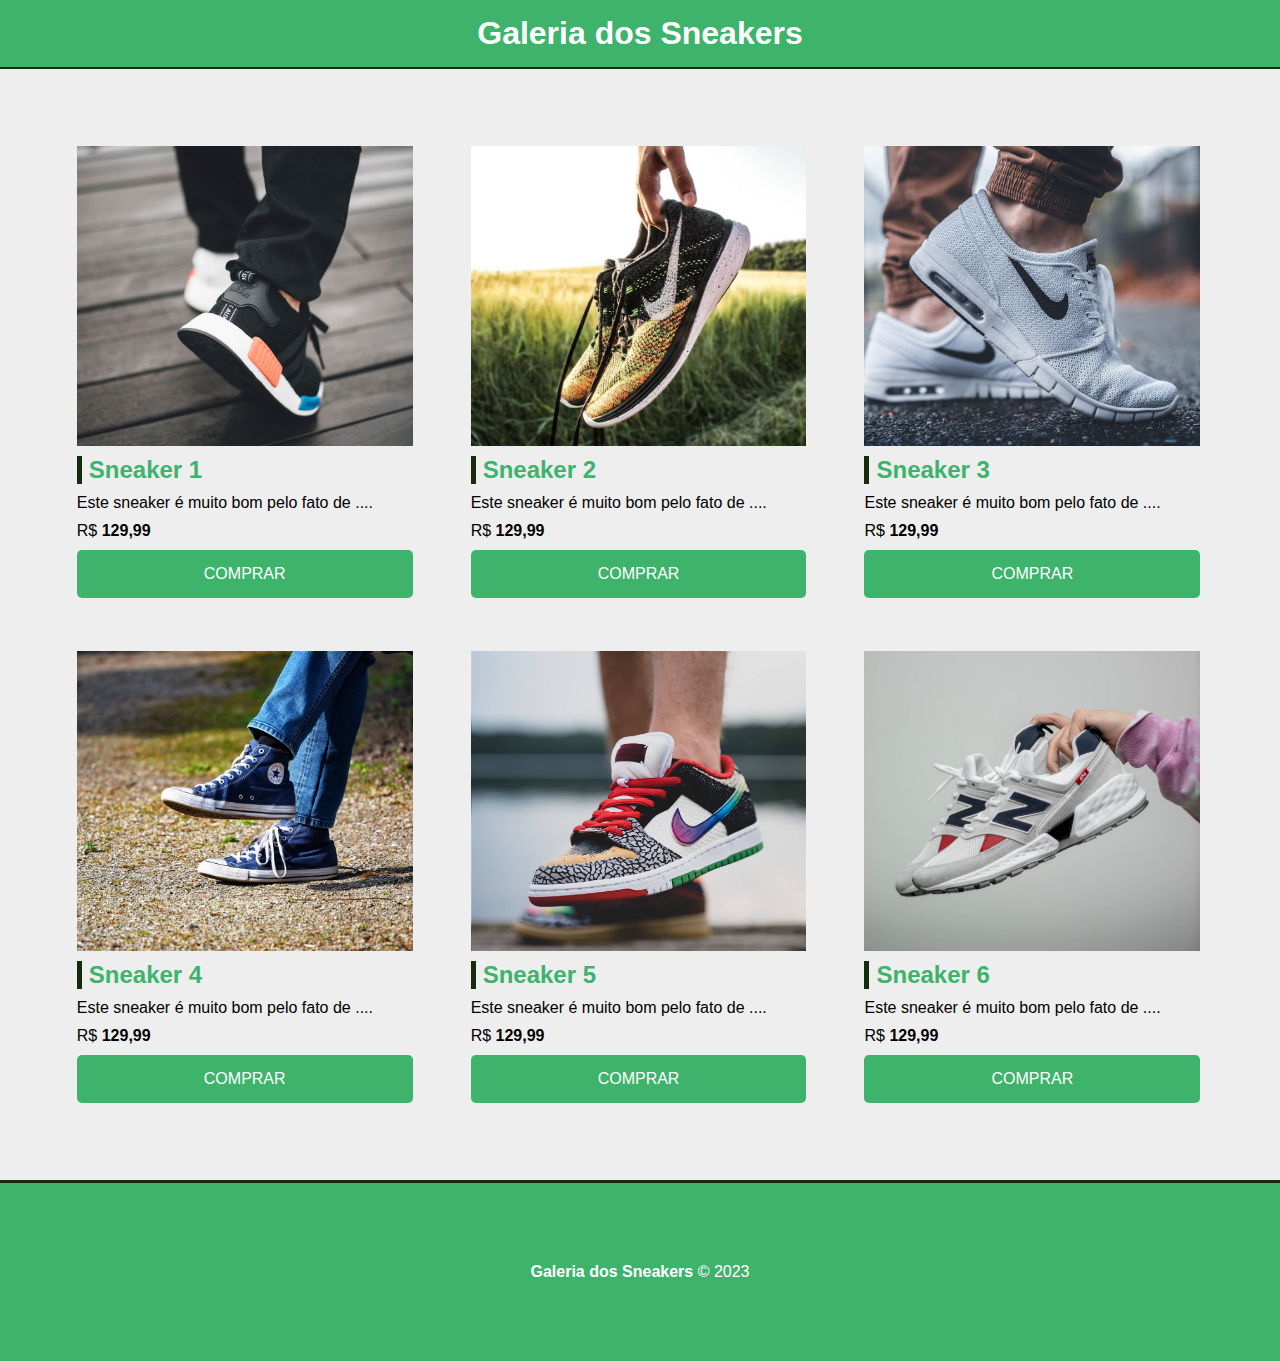
<file: projeto/index.html>
<!DOCTYPE html>
<html lang="pt-br">

<head>
    <meta charset="UTF-8">
    <meta http-equiv="X-UA-Compatible" content="IE=edge">
    <meta name="viewport" content="width=device-width, initial-scale=1.0">
    <title>Galeria dos Sneakers</title>
    <link rel="stylesheet" href="css/styles.css">
</head>

<body>
    <!-- Cabeçalho-->
    <header>
        <h1> Galeria dos Sneakers</h1>
    </header>
    <!-- Grid de Produtos -->
    <main class="container">
        <section class="products-container">
            <div class="card">
                <div class="product-image" id="img-1"></div>
                <h3>Sneaker 1</h3>
                <p>Este sneaker é muito bom pelo fato de ....</p>
                <p>R$ <span class="bold">129,99</span></p>
                <a href="#" class="btn">Comprar</a>
            </div>
            <div class="card">
                <div class="product-image" id="img-2"></div>
                <h3>Sneaker 2</h3>
                <p>Este sneaker é muito bom pelo fato de ....</p>
                <p>R$ <span class="bold">129,99</span></p>
                <a href="#" class="btn">Comprar</a>
            </div>
            <div class="card">
                <div class="product-image" id="img-3"></div>
                <h3>Sneaker 3</h3>
                <p>Este sneaker é muito bom pelo fato de ....</p>
                <p>R$ <span class="bold">129,99</span></p>
                <a href="#" class="btn">Comprar</a>
            </div>
            <div class="card">
                <div class="product-image" id="img-4"></div>
                <h3>Sneaker 4</h3>
                <p>Este sneaker é muito bom pelo fato de ....</p>
                <p>R$ <span class="bold">129,99</span></p>
                <a href="#" class="btn">Comprar</a>
            </div>
            <div class="card">
                <div class="product-image" id="img-5"></div>
                <h3>Sneaker 5</h3>
                <p>Este sneaker é muito bom pelo fato de ....</p>
                <p>R$ <span class="bold">129,99</span></p>
                <a href="#" class="btn">Comprar</a>
            </div>
            <div class="card">
                <div class="product-image" id="img-6"></div>
                <h3>Sneaker 6</h3>
                <p>Este sneaker é muito bom pelo fato de ....</p>
                <p>R$ <span class="bold">129,99</span></p>
                <a href="#" class="btn">Comprar</a>
            </div>
        </section>
    </main>
    <!-- Rodapé-->
    <footer>
        <p><span class="bold">Galeria dos Sneakers</span>
            &copy; 2023
        </p>
    </footer>
</body>

</html>
</file>
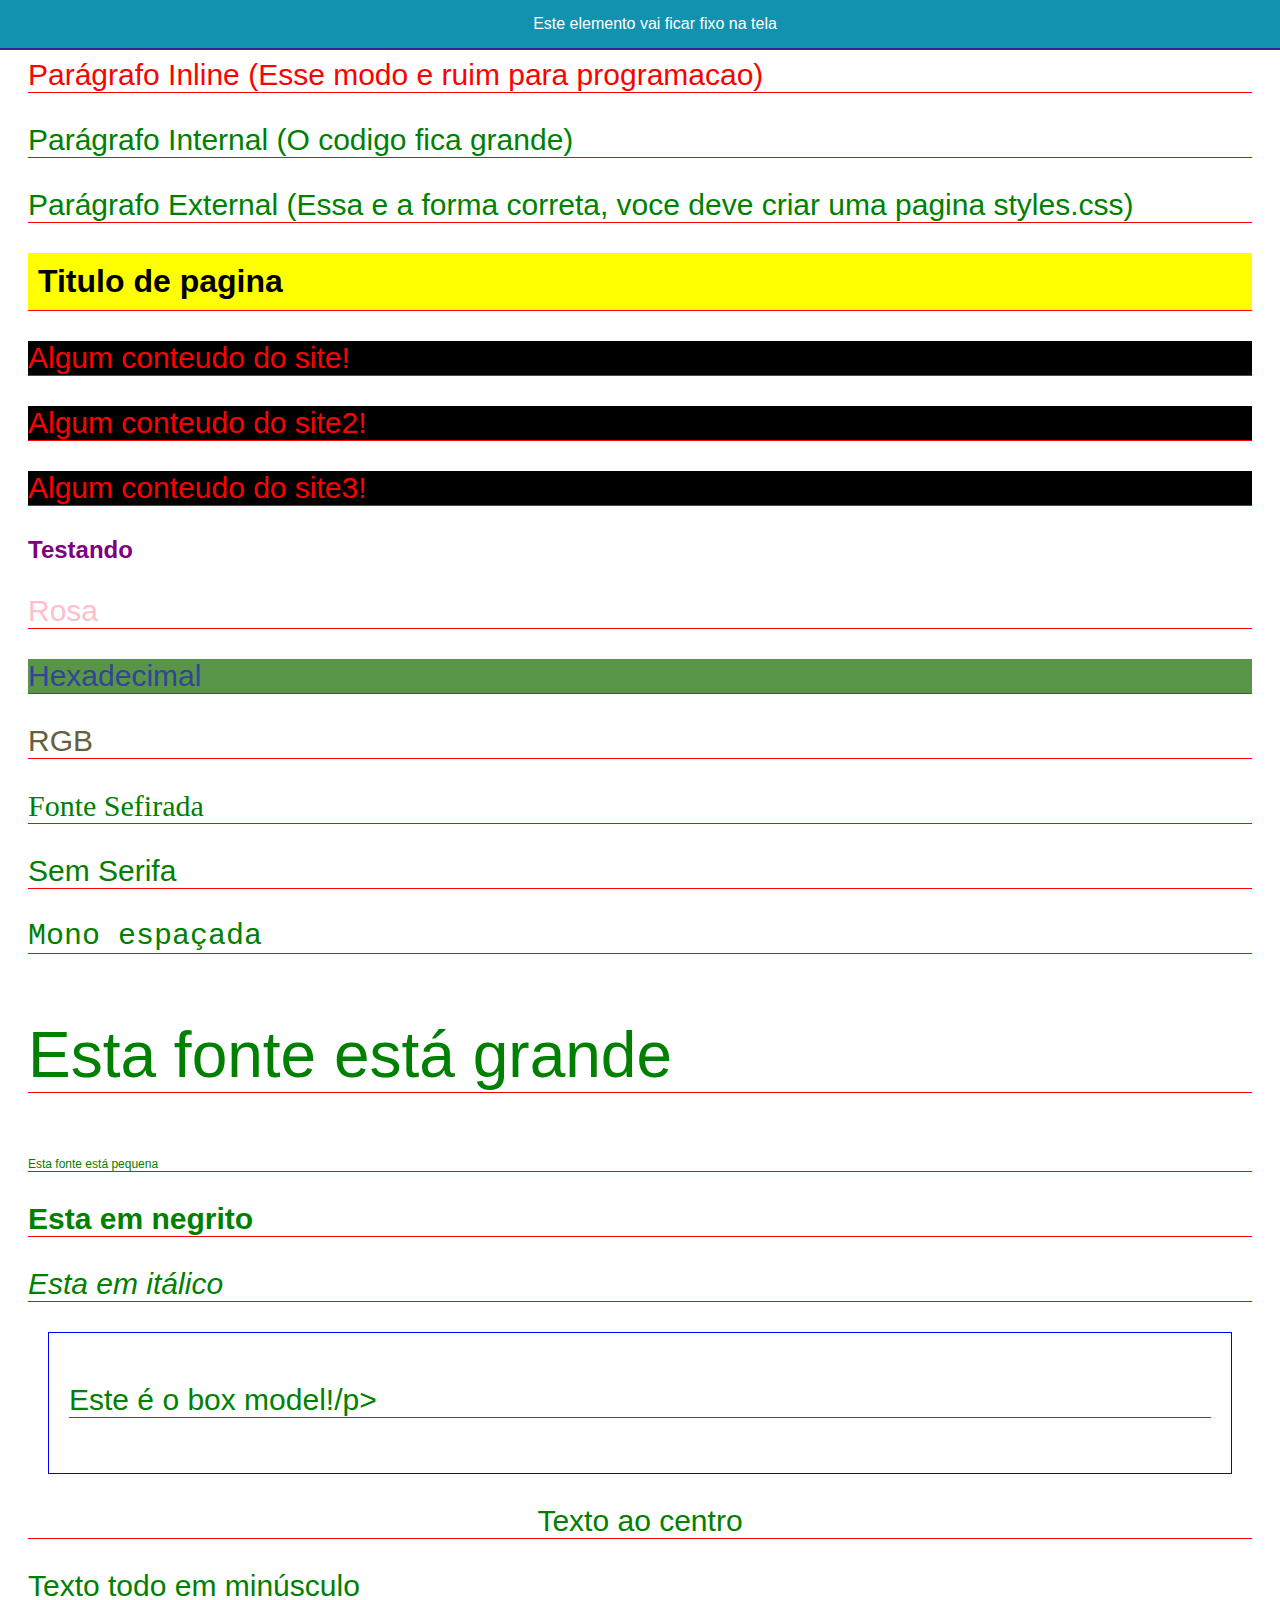
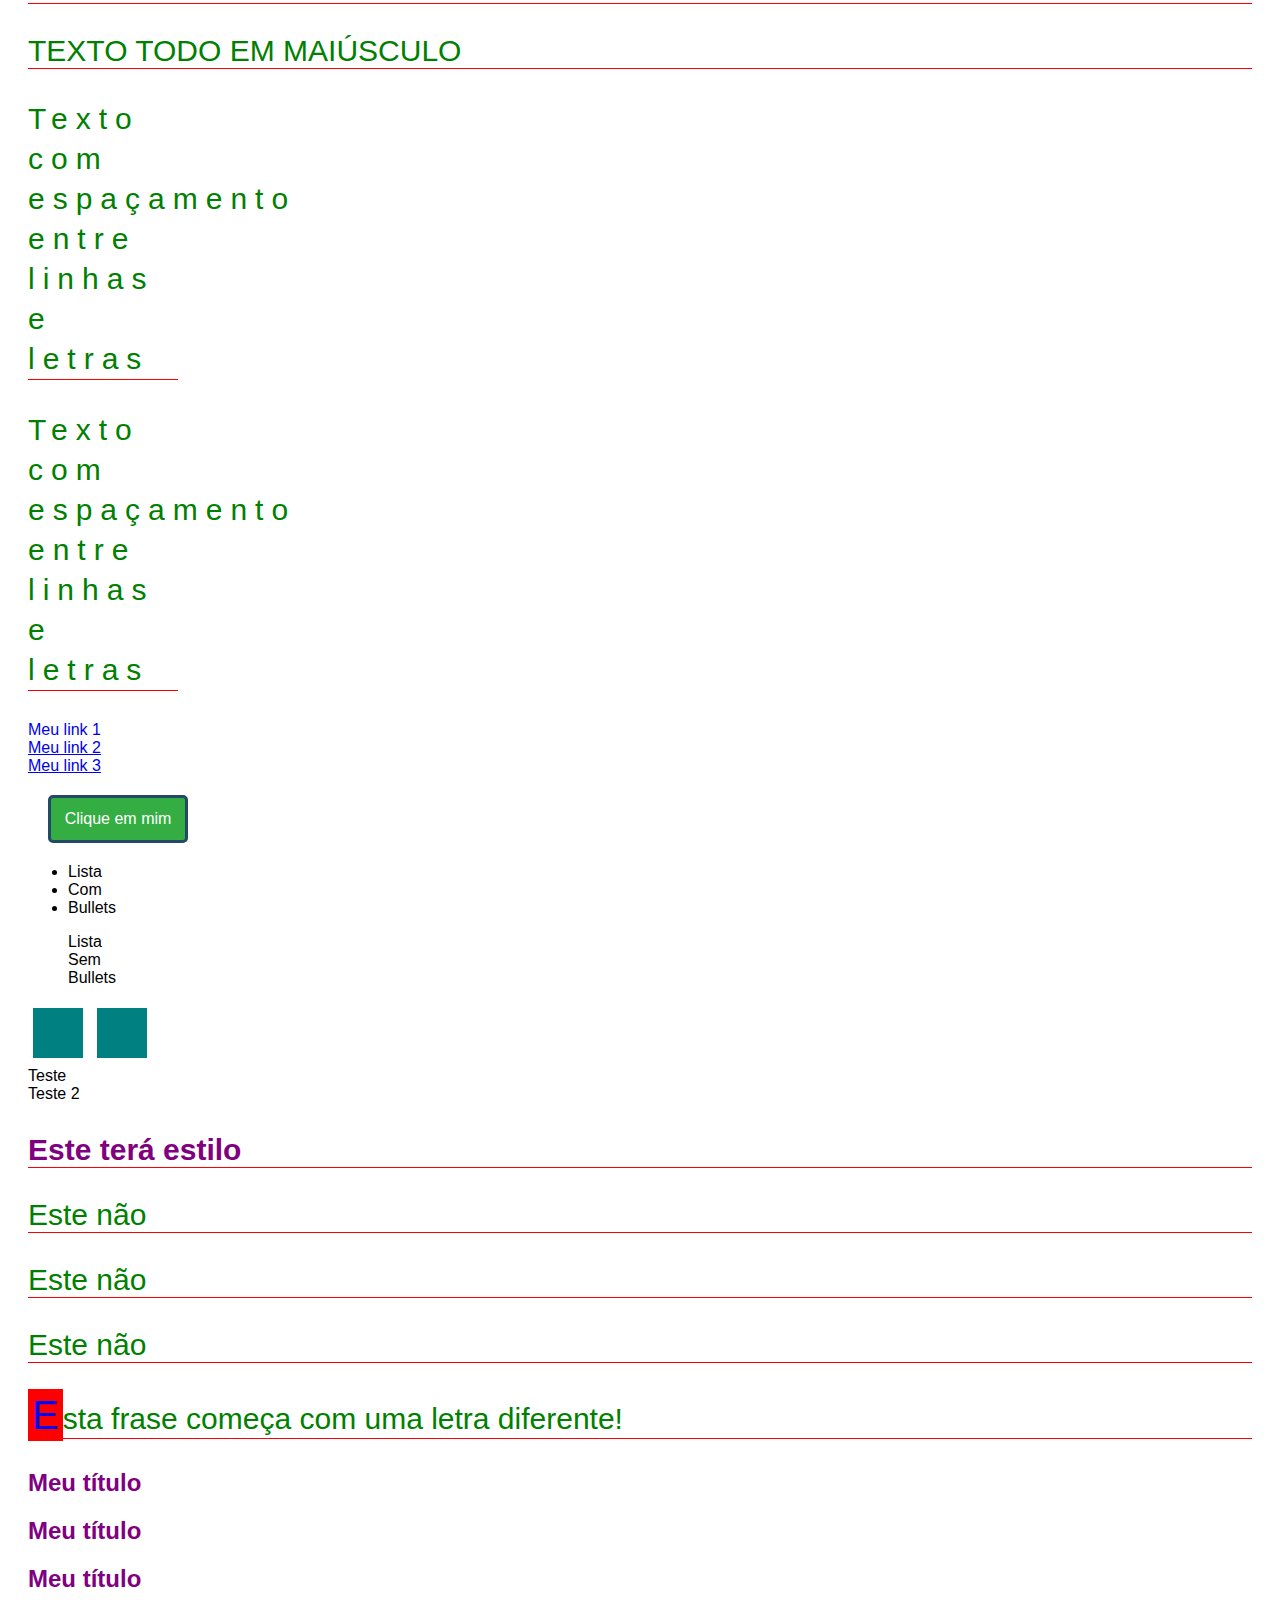
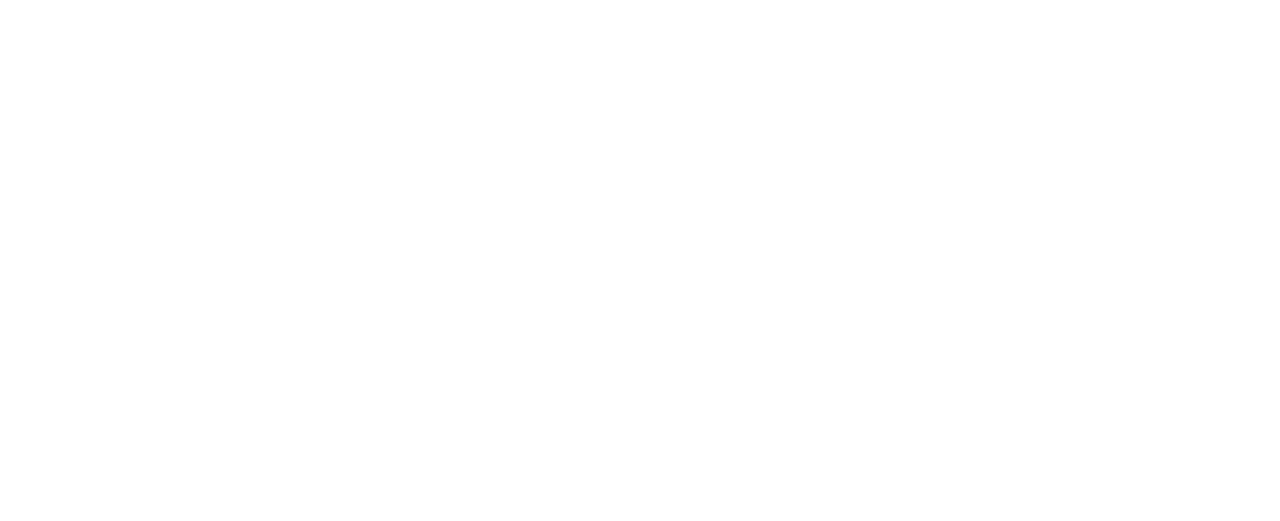
<file: teoria/index.html>
<!DOCTYPE html>
<html lang="pt-br">

<head>
    <meta charset="UTF-8">
    <meta http-equiv="X-UA-Compatible" content="IE=edge">
    <meta name="viewport" content="width=device-width, initial-scale=1.0">
    <title>Teoria CSS</title>
    <!--<style>
        body{
            padding:  20px;
        }
       p {
        color: green;
       }
    </style> -->
    <link rel="stylesheet" href="styles.css">
</head>

<body>
    <p style="color: red;">Parágrafo Inline (Esse modo e ruim para programacao)</p>
    <p>Parágrafo Internal (O codigo fica grande)</p>
    <p>Parágrafo External (Essa e a forma correta, voce deve criar uma pagina styles.css)</p>
    <!--Classes e Ids-->
    <h1 id="titulo-principal">Titulo de pagina</h1>
    <p class="meu-paragrafo">Algum conteudo do site!</p>
    <p class="meu-paragrafo">Algum conteudo do site2!</p>
    <p class="meu-paragrafo">Algum conteudo do site3!</p>
    <h2>Testando</h2>
    <!-- Cores-->
    <p class="nome-da-cor">Rosa</p>
    <p class="hexa">Hexadecimal</p>
    <p class="rgb">RGB</p>
    <!-- Fontes -->
    <p class="serifada">Fonte Sefirada</p>
    <p class="sem-serifada">Sem Serifa</p>
    <p class="mono-espacada">Mono espaçada</p>
    <!-- Size e Weight-->
    <p class="tamanho-fonte-grande">Esta fonte está grande</p>
    <p class="tamanho-fonte-pequena">Esta fonte está pequena</p>
    <p class="peso-fonte">Esta em negrito</p>
    <p class="texto-italico">Esta em itálico</p>
    <!-- Box Model-->
    <div class="box-model">
        <p>Este é o box model!/p>
    </div>
    <!-- Propriedades de texto -->
    <p class="alinhamento">Texto ao centro</p>
    <p class="transform-minuscula">Texto todo em minúsculo</p>
    <p class="transform-maiusculo">TEXTO TODO EM MAIÚSCULO</p>
    <!-- Espaçamentos de linhas e letras-->
    <p class="espacamento-texto">Texto com espaçamento entre linhas e letras </p>
    <p class="espacamento-texto">Texto com espaçamento entre linhas e letras </p>
    <!-- Links -->
    <div>
        <a href="#" class="decoration">Meu link 1</a>
    </div>
    <div>
        <a href="https://www.google.com" class="visitado">Meu link 2</a>
    </div>
    <div>
        <a href="#" class="estilo-hover">Meu link 3</a>
    </div>
    <!-- Link em Button -->
    <div>
        <a href="#" class="btn">Clique em mim</a>
    </div>
    <!-- Listas -->
    <ul>
        <li>Lista</li>
        <li>Com</li>
        <li>Bullets</li>
    </ul>
    <ul class="sem-estilo">
        <li>Lista</li>
        <li>Sem</li>
        <li>Bullets</li>
    </ul>
    <!-- Display -->
    <div class="inline"></div>
    <div class="inline"></div>
    <span class="bloco">Teste</span>
    <span class="bloco">Teste 2</span>
    <div class="inline-hidden"></div>
    <!-- Postion fixed -->
    <div class="elemento-fixo">Este elemento vai ficar fixo na tela</div>
    <!-- First Child -->
    <div class="primeiro-elemento">
        <p>Este terá estilo</p>
        <p>Este não</p>
        <p>Este não</p>
        <p>Este não</p>
    </div>
<!-- Pseudo elementos-->
<p class="primeira-letra">Esta frase começa com uma letra diferente!</p>
<!-- Especificidade -->
<h2> Meu título </h2>
<h2 class="titulo"> Meu título </h2>
<h2 class="titulo" id="meu-titulo-preferido"> Meu título </h2>
</body>
</html>
</file>
<file: projeto/css/styles.css>
* {
    padding: 0;
    margin: 0;
    box-sizing: border-box;
    font-family: Helvetica;
}

/* Cabeçalho */
header {
    background-color: #3db36b;
    color: #fff;
    padding: 15px;
    text-align: center;
    border-bottom: 2px solid #162c0e;
}

/* Grid de Produtos */
.container {
    background-color: #EEE;
    min-height: 60vh;
    padding: 50px;
}

.products-container {
    max-width: 1200px;
    margin: 0 auto;
}

.card {
    width: 31%;
    display: inline-block;
    margin: 1% 1%;
    padding: 15px;

}

.product-image {
    height: 300px;
    width: 100%;
    margin-bottom: 10px;
    background-position: center;
    background-size: cover;
}

#img-1 {
    background-image: url('../img/tenis1.jpg');
}

#img-2 {
    background-image: url('../img/tenis2.jpg');
}

#img-3 {
    background-image: url('../img/tenis3.jpg');
}

#img-4 {
    background-image: url('../img/tenis4.jpg');

}

#img-5 {
    background-image: url('../img/tenis5.jpg');

}

#img-6 {
    background-image: url('../img/tenis6.jpg');

}

h3 {
    margin-bottom: 10px;
    color: #3db36b;
    border-left: 5px solid #162c0e;
    padding-left: 7px;
    font-size: 24px;
}

.card p {
    margin-bottom: 10px;

}

.bold {
    font-weight: bold;
}

.btn {
    display: block;
    width: 100%;
    text-align: center;
    text-transform: uppercase;
    text-decoration: none;
    background-color: #3db36b;
    color: #fff;
    padding: 15px;
    border-radius: 5px;
    transform: .5s;
}

.btn:hover{
    background-color: #162c0e;
}

/* Footer */

footer {
    background-color: #3db36b;
    color: #fff;
    border-top: 3px solid #162c0e;
    text-align: center;
    padding: 80px;

}
</file>
<file: teoria/styles.css>
body{
     padding:  20px;
     padding-bottom: 500px;
    }
p {
    color: green;
    font-size: 30px;
  }

  /* Classes e Ids (tomar cuidado com comentarios porque nao e seguro, porque mostra para  o usuario */

  .meu-paragrafo{
    background-color: black;
    color: red;
  }

  #titulo-principal {
    background-color: yellow;
    color: black;
    padding: 10px;
    font-family: Helvetica;
  }

   /*Elementos da pagina, listas */
   * {
    font-family: Arial;
   }
  
   p, h1{
    border-bottom: 1px solid red;
   }

   /* Cores */
   .nome-da-cor{
    color: pink;
   }

   .hexa{
    color: #324597;
    background-color: #589547;
   }

   .rgb {
    color: rgb(100, 95, 62);
   }

   /* Fontes */
   .serifada {
    font-family: Georgia;
   }

   .sem-serifada {
    font-family: Helvetica ;
   }

   .mono-espacada {
    font-family: 'Courier New';
   }

   /* Size e Weight */
   .tamanho-fonte-grande {
    font-size: 64px;
   }

   .tamanho-fonte-pequena {
    font-size: 12px ;
   }

   .peso-fonte {
    font-weight: 700;
   }

   .texto-italico {
    font-style: italic;
   }

   /* Box Model */
   .box-model {
    width: 200 px;
    height: 100px;
    border: 1px solid blue;
    padding: 20px;
    margin: 20px;
   }

   /* Propriedades de texto */
   .alinhamento {
    text-align: center ;
   }

   .transform-minusculo{
    text-transform: lowercase;
   }

   .transform-maiusculo{
    text-transform: uppercase;
   }

   /* Espaçamento de linhas e letras */
   .espacamento-texto{
    width: 150px;
    line-height: 40px;
    letter-spacing: 8px;
   }

   /*Links*/
   .decoration{
    text-decoration: none;
   }

   .visitado:visited{
     color: orange;
   }

   .estilo-hover:hover{
    background-color: #1292ae;
   }

   /* Link em Button */
 
   .btn{
    background-color: #34ae43;
    border: 3px solid #234966;
    border-radius: 5px;
    color: #fff;
    text-decoration: none;
    display: block;
    width: 120px;
    padding: 12px 7px;
    text-align: center;
    margin: 20px;
    transition: 0.5s;

   }

   .btn:hover{
    background-color:#234966 ;

   }

   /* Lista */
   .sem-estilo {
    list-style: none;
   }

   /* Display */
   .inline{
    width: 50px;
    height: 50px;
    background-color: teal;
    margin: 5px;
    display: inline-block;
   }

   .bloco{
    display: block;
   }

   .hidden {
    display: none;
   }

   /* Position Fixed */
   .elemento-fixo {
    position: fixed;
    left: 0;
    top: 0;
    width: 100%;
    padding: 15px;
    text-align: center;
    background-color: #1292AE;
    border-bottom: 2px solid #342299;
    color: #fff;
   }

   /* Pseudo seletor / pseudo class */
   .primeiro-elemento p:first-child{
    color: purple;
    font-weight: bold;
   }

   /* Pseudo elemento*/
   .primeira-letra::first-letter{
    font-size: 40px;
    color: blue;
    background-color: red;
    padding: 4px;
   }

   /*Especificidade*/

   h2{
    color: red;
   }
   .titulo {
    color: green;
   }

   .meu-titulo-preferido{
    color: blue;
   }

   /* IMPORTANT ( O projeto não fica bom)*/
   h2 {
     color: purple !important;
   }
</file>
